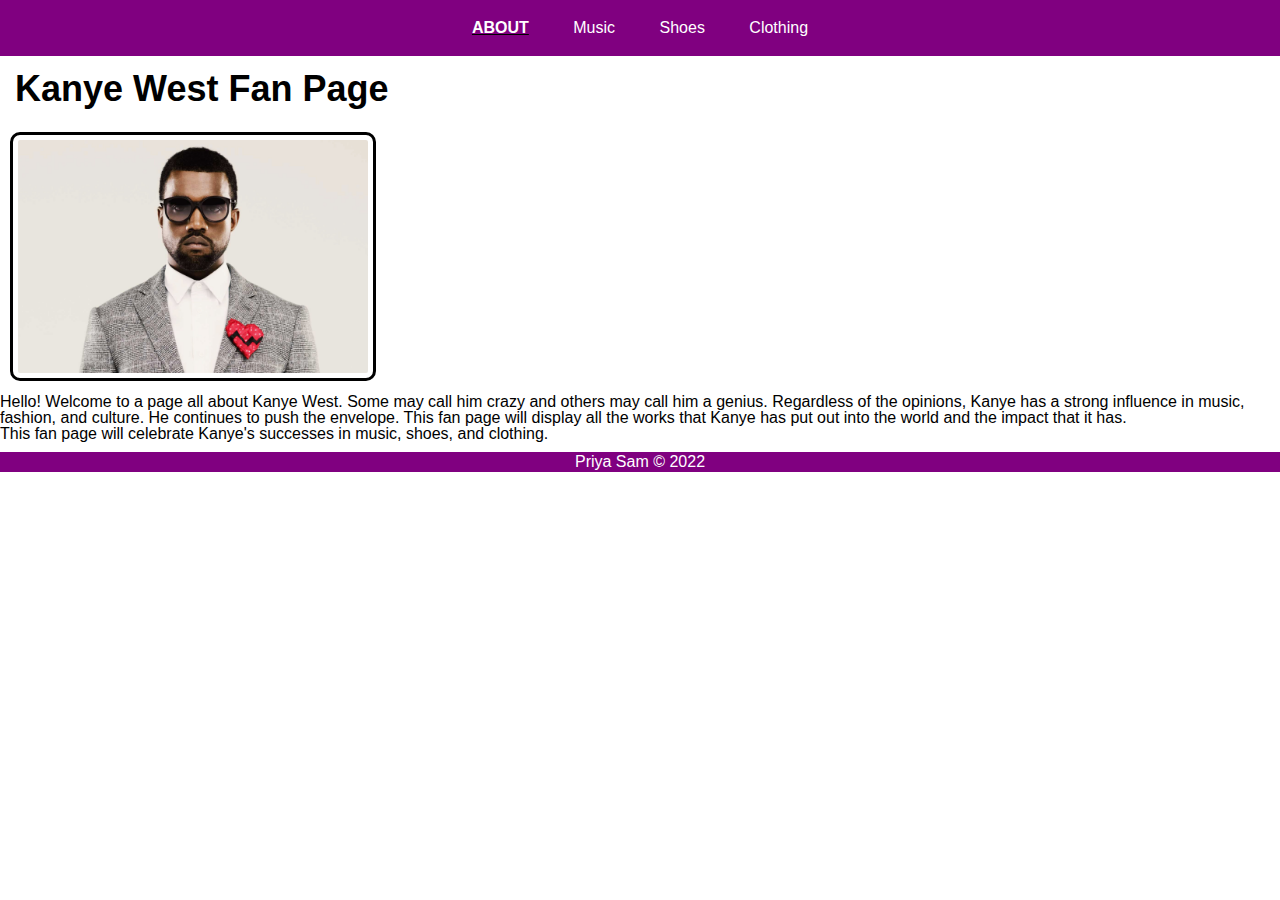
<file: index.html>
<!DOCTYPE html>
<html lang="en">
<!-- All of the meta data for the page belongs in the header tag -->
<head>
	<meta charset="UTF-8">
	<meta name="viewport" content="width=device-width, initial-scale=1.0">
	<link rel="icon" href="images/kanyeicon.png"/>
	<!-- Link to the reset file -->
	<link rel="stylesheet" href="css/html5reset.css">
	<!-- Link to the stylesheet -->
	<link rel="stylesheet" href="css/style.css">
	<title>Kanye West Fan Club</title>

</head>
<!-- All of the visible code in the page belongs in the body tag -->
<body>
	<!-- Header is a sematic tag page that aids readability -->
	<header>
		<!-- Nav is a sematic tag page that aids accessibility -->
		<nav>
			<ul>
				<!-- Since I am on the index file I added class = action to the link to index. -->
				<li class="active"><a href = "index.html" >About</a></li>
				<li><a href = "music.html">Music</a></li>
				<li><a href = "shoes.html">Shoes</a></li>
				<li><a href = "clothing.html">Clothing</a></li>
			</ul>
		</nav>
		<!-- The h1 is a semantic tag that aids accessibility -->
		<h1>Kanye West Fan Page</h1>
	</header>

	<!-- Every page should have a main tag for accessibility -->
	<main>

		<img src = "images/kanyetemp.jpg" width="200" alt="Kanye West profile picture"/>

		<p> Hello! Welcome to a page all about Kanye West. Some may call him crazy and others may call him a genius. Regardless of the opinions, Kanye has a strong influence in music, fashion, and culture. He continues to push the envelope. This fan page will display all the works that Kanye has put out into the world and the impact that it has. </p>

		<!-- Make sure your anchor tags have a link (href) and a clickable component -->
		<p> This fan page will celebrate Kanye's successes in music, shoes, and clothing.  </p>
	</main>

	<!-- Footer is a sematic tag page that aids readability -->
	<footer>
		<p>Priya Sam &copy; 2022</p>
	</footer>
</body>
</html>
</file>
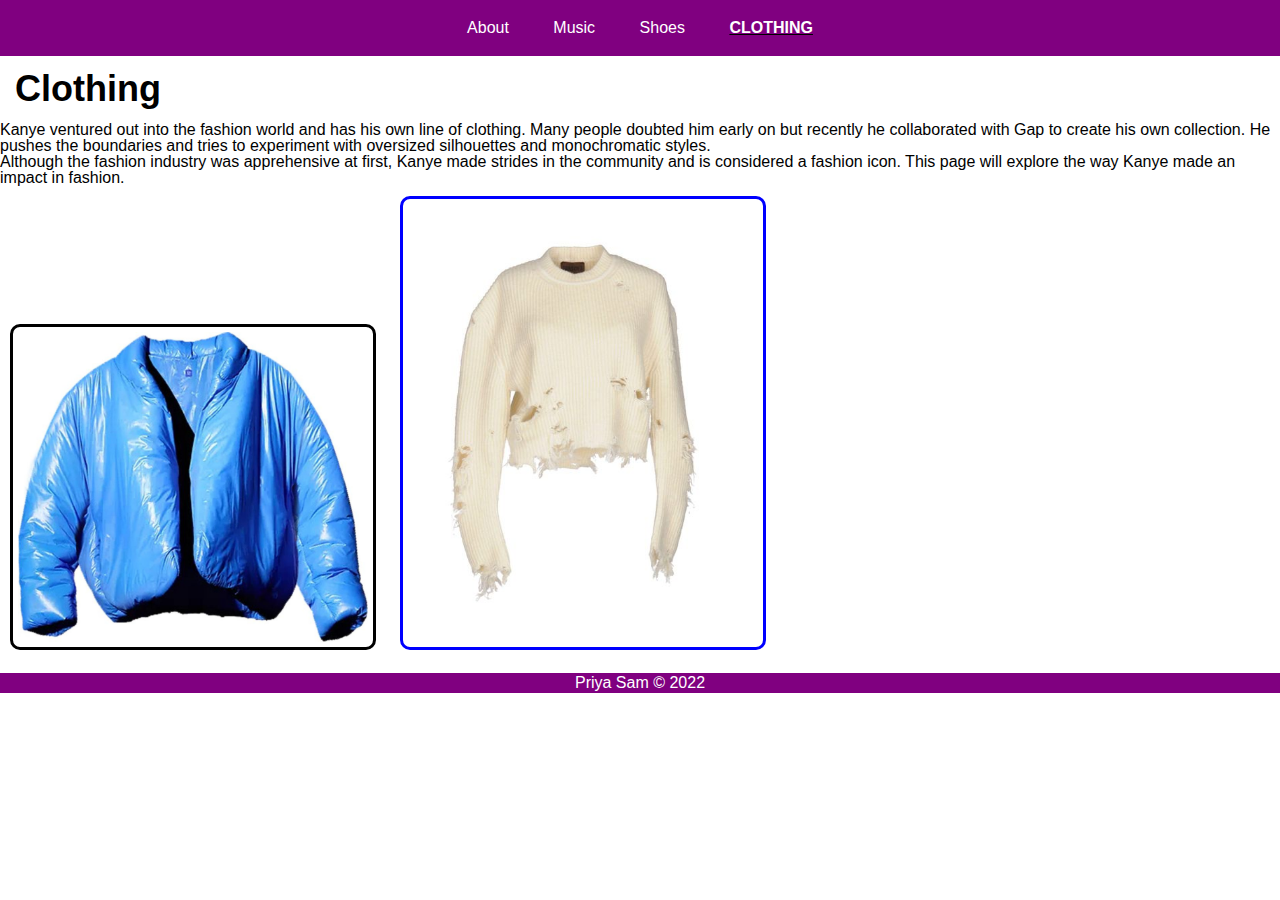
<file: clothing.html>
<!DOCTYPE html>
<html lang="en">
<!-- All of the meta data for the page belongs in the header tag -->
<head>
	<meta charset="UTF-8">
	<meta name="viewport" content="width=device-width, initial-scale=1.0">
    <link rel="icon" href="images/shirticon.png"/>
	<!-- Link to the reset file -->
	<link rel="stylesheet" href="css/html5reset.css">
	<!-- Link to the stylesheet -->
	<link rel="stylesheet" href="css/style.css">
	<title>Clothing</title>

</head>
<!-- All of the visible code in the page belongs in the body tag -->
<body>
	<!-- Header is a sematic tag page that aids readability -->
	<header>
		<!-- Nav is a sematic tag page that aids accessibility -->
		<nav>
			<ul>
				<!-- Since I am on the index file I added class = action to the link to index. -->
				<li><a href = "index.html" >About</a></li>
				<li><a href = "music.html">Music</a></li>
				<li><a href = "shoes.html">Shoes</a></li>
				<li class='active'><a href = "clothing.html">Clothing</a></li>
			</ul>
		</nav>
		<!-- The h1 is a semantic tag that aids accessibility -->
		<h1>Clothing</h1>
	</header>

	<!-- Every page should have a main tag for accessibility -->
	<main>

		<!-- Make sure your anchor tags have a link (href) and a clickable component -->
		<p> Kanye ventured out into the fashion world and has his own line of clothing. Many people doubted him early on but recently he collaborated with Gap to create his own collection. He pushes the boundaries and tries to experiment with oversized silhouettes and monochromatic styles. </p>
        
        <p>Although the fashion industry was apprehensive at first, Kanye made strides in the community and is considered a fashion icon. This page will explore the way Kanye made an impact in fashion.</p>

		<img src = "images/gapjacket.jpg" width="200" alt="yeezy gap blue puffer jacket"/>
        <img src = "images/knitsweater.jpg" width="200" alt="yeezy distressed knit sweater"/>
        
		
	</main>

	<!-- Footer is a sematic tag page that aids readability -->
	<footer>
		<p>Priya Sam &copy; 2022</p>
	</footer>
</body>
</html>
</file>
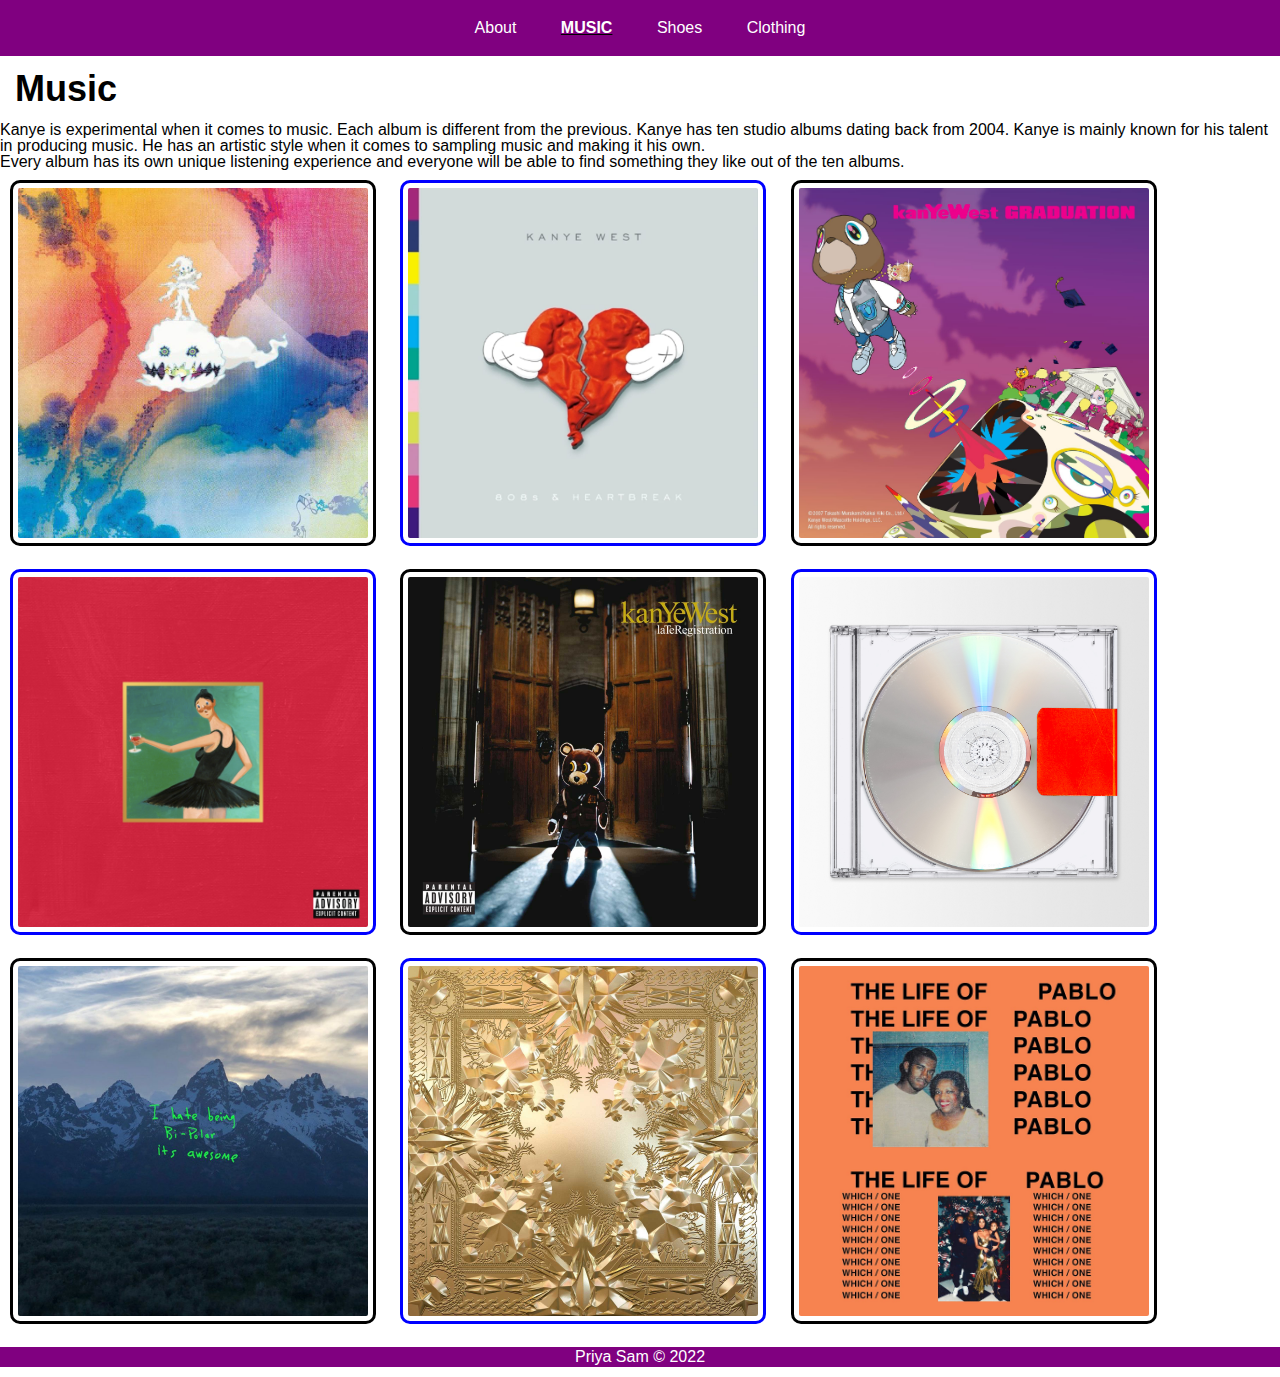
<file: music.html>
<!DOCTYPE html>
<html lang="en">
<!-- All of the meta data for the page belongs in the header tag -->
<head>
	<meta charset="UTF-8">
	<meta name="viewport" content="width=device-width, initial-scale=1.0">
    <link rel="icon" href="images/musicalnoteicon.png"/>
	<!-- Link to the reset file -->
	<link rel="stylesheet" href="css/html5reset.css">
	<!-- Link to the stylesheet -->
	<link rel="stylesheet" href="css/style.css">
	<title>Music</title>

</head>
<!-- All of the visible code in the page belongs in the body tag -->
<body>
	<!-- Header is a sematic tag page that aids readability -->
	<header>
		<!-- Nav is a sematic tag page that aids accessibility -->
		<nav>
			<ul>
				<!-- Since I am on the index file I added class = action to the link to index. -->
				<li><a href = "index.html" >About</a></li>
				<li class='active'><a href = "music.html">Music</a></li>
				<li><a href = "shoes.html">Shoes</a></li>
				<li><a href = "clothing.html">Clothing</a></li>
			</ul>
		</nav>
		<!-- The h1 is a semantic tag that aids accessibility -->
		<h1>Music</h1>
	</header>

	<!-- Every page should have a main tag for accessibility -->
	<main>

		<!-- Make sure your anchor tags have a link (href) and a clickable component -->
		<p> Kanye is experimental when it comes to music. Each album is different from the previous. Kanye has ten studio albums dating back from 2004. Kanye is mainly known for his talent in producing music. He has an artistic style when it comes to sampling music and making it his own. </p>
         
        <p>Every album has its own unique listening experience and everyone will be able to find something they like out of the ten albums. </p>

		<img src = "images/ksg.jpg" width="200" alt="kids see ghosts album cover"/>
        <img src = "images/808s.jpg" width="200" alt="808s and heartbreak album cover"/>
        <img src = "images/graduation.jpg" width="200" alt="graduation album cover"/>
		<img src = "images/mbdtf.jpg" width="200" alt="my beautiful dark twisted fantasy album cover"/>
		<img src = "images/lateregistration.jpg" width="200" alt="late registration album cover"/>
		<img src = "images/yeezus.jpg" width="200" alt="yeezus album cover"/>
		<img src = "images/ye.jpg" width="200" alt="ye album cover"/>
		<img src = "images/watchthethrone.jpg" width="200" alt="watch the throne album cover"/>
		<img src = "images/tlop.jpg" width="200" alt="the life of pablo album cover"/>

		
	</main>

	<!-- Footer is a sematic tag page that aids readability -->
	<footer>
		<p>Priya Sam &copy; 2022</p>
	</footer>
</body>
</html>
</file>
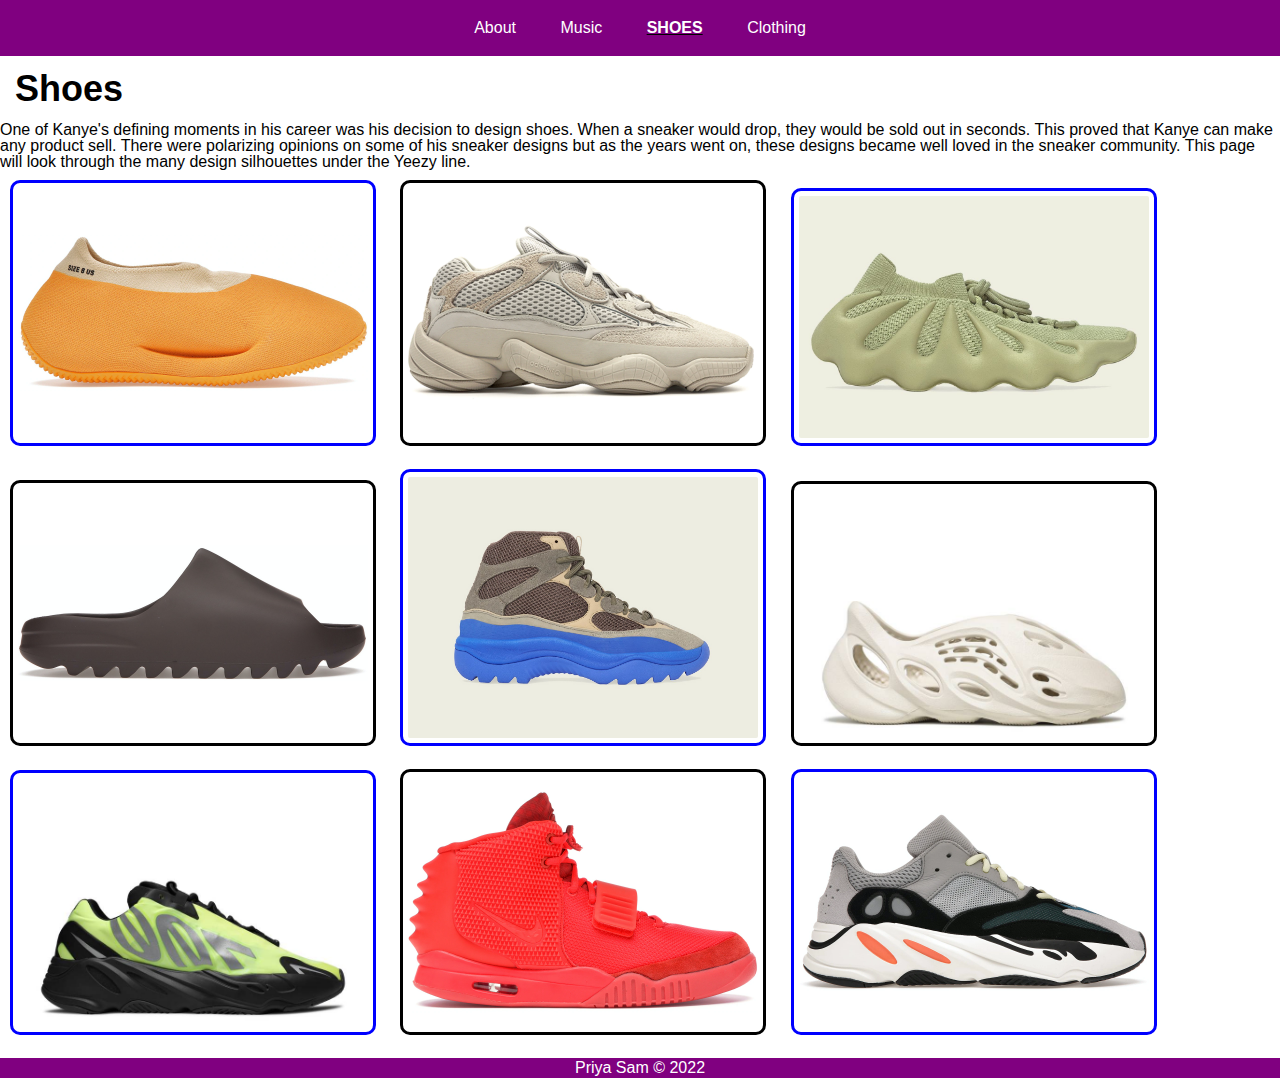
<file: shoes.html>
<!DOCTYPE html>
<html lang="en">
<!-- All of the meta data for the page belongs in the header tag -->
<head>
	<meta charset="UTF-8">
	<meta name="viewport" content="width=device-width, initial-scale=1.0">
    <link rel="icon" href="images/sneakericon.png"/>
	<!-- Link to the reset file -->
	<link rel="stylesheet" href="css/html5reset.css">
	<!-- Link to the stylesheet -->
	<link rel="stylesheet" href="css/style.css">
	<title>Shoes</title>

</head>
<!-- All of the visible code in the page belongs in the body tag -->
<body>
	<!-- Header is a sematic tag page that aids readability -->
	<header>
		<!-- Nav is a sematic tag page that aids accessibility -->
		<nav>
			<ul>
				<!-- Since I am on the index file I added class = action to the link to index. -->
				<li><a href = "index.html" >About</a></li>
				<li><a href = "music.html">Music</a></li>
				<li class='active'><a href = "shoes.html">Shoes</a></li>
				<li><a href = "clothing.html">Clothing</a></li>
			</ul>
		</nav>
		<!-- The h1 is a semantic tag that aids accessibility -->
		<h1>Shoes</h1>
	</header>

	<!-- Every page should have a main tag for accessibility -->
	<main>

		<!-- Make sure your anchor tags have a link (href) and a clickable component -->
		<p> One of Kanye's defining moments in his career was his decision to design shoes. When a sneaker would drop, they would be sold out in seconds. This proved that Kanye can make any product sell. There were polarizing opinions on some of his sneaker designs but as the years went on, these designs became  well loved in the sneaker community. This page will look through the many design silhouettes under the Yeezy line. </p>
		<img src = "images/yeezyknit.jpg" width="200" alt="yeezy knit sneaker"/>
		<img src = "images/500.jpg" width="200" alt="yeezy 500 sneaker"/>
		<img src = "images/450.jpg" width="200" alt="yeezy 450 sneaker"/>
		<img src = "images/slides.jpg" width="200" alt="yeezy dark brown slides"/>
		<img src = "images/boots.jpg" width="200" alt="yeezy brown boots"/>
		<img src = "images/foamrunners.jpg" width="200" alt="yeezy white foam runners"/>
		<img src = "images/mnvn.jpg" width="200" alt="yeezy mnvn 700 blue shoes"/>
		<img src = "images/redoctober.jpg" width="200" alt="yeezy red october boots"/>
		<img src = "images/waverunner.jpg" width="200" alt="yeezy wave runner"/>
       

		
	</main>

	<!-- Footer is a sematic tag page that aids readability -->
	<footer>
		<p>Priya Sam &copy; 2022</p>
	</footer>
</body>
</html>
</file>
<file: css/style.css>
nav li{
    padding:10px;
    margin:10px;
    display: inline-block;  
}

nav a{
    color:white;
    text-decoration: none;
}

nav{
    text-align:center; 
    background-color:  purple;
}

h1{
	font-size: 36px; 
	font-weight: bold;
    padding: 15px;
}

.active{
    font-weight:bold;
    text-transform: uppercase;
    text-decoration: underline;;
	text-align: center;
    border-radius: 3px;
}

.active a{
    color:white;
    font-family: Arial, Helvetica, sans-serif;
}

img{
    margin:10px;
    border: 3px solid black;
    width:350px;
    border-radius: 10px;
    padding: 5px;
}

img:hover{
    filter:grayscale(1);
}

img:nth-child(2n){
    border: 3px solid blue;
}

footer{
	background-color:purple;
	margin: 10px 0;
    color:white;
    text-align:center;
    padding:2px;
}

header, nav, main, h1, footer{
	font-family: Arial, Helvetica, sans-serif;
}
</file>
